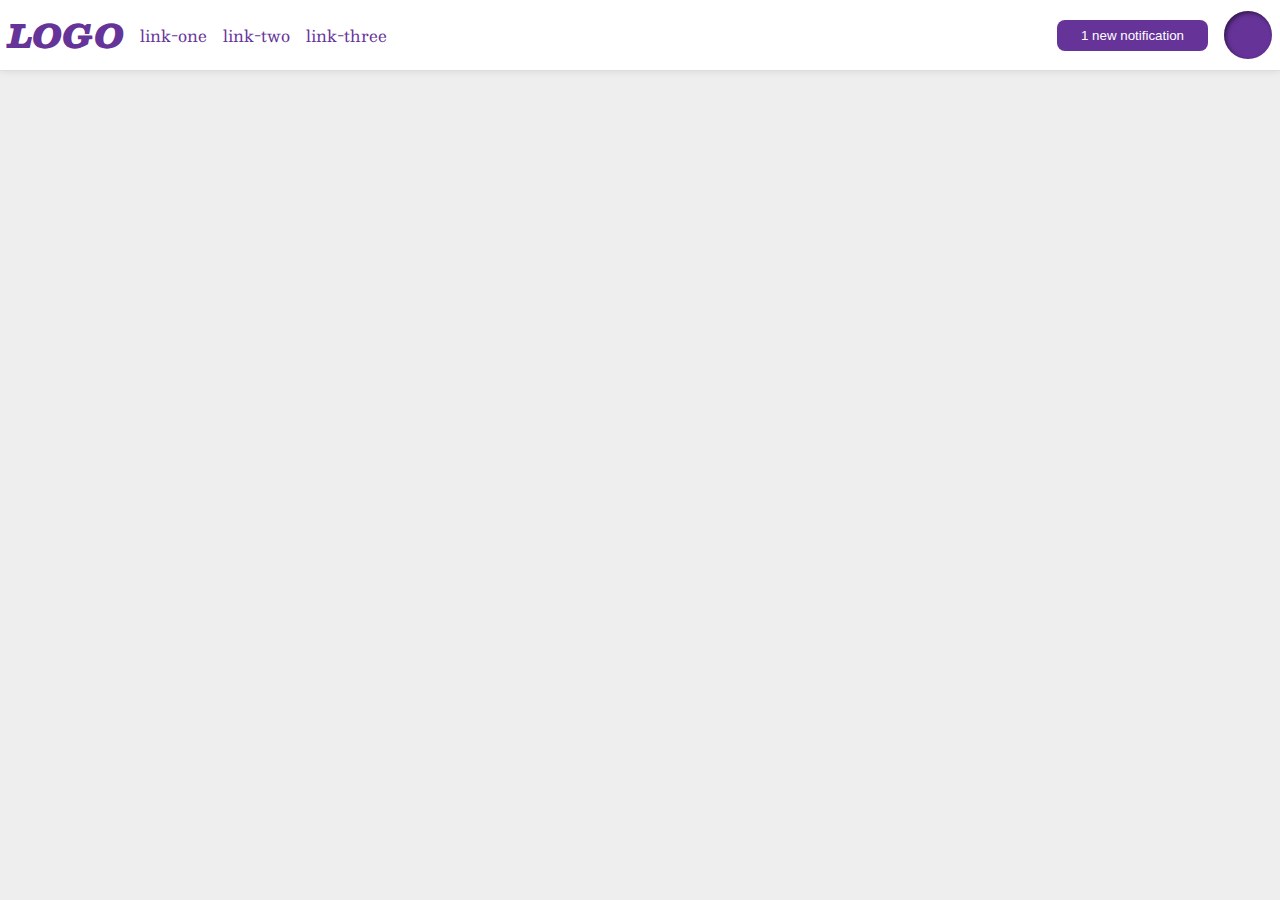
<file: flex/03-flex-header-2/index.html>
<!DOCTYPE html>
<html lang="en">
  <head>
    <meta charset="UTF-8">
    <meta http-equiv="X-UA-Compatible" content="IE=edge">
    <meta name="viewport" content="width=device-width, initial-scale=1.0">
    <title>Flex Header 2</title>
    <link rel="stylesheet" href="style.css">
  </head>
  <body>
    <div class="header">
      <div class="left-side">
        <div class="logo">
          LOGO
        </div>
        <ul class="links">
          <li><a href="google.com">link-one</a></li>
          <li><a href="google.com">link-two</a></li>
          <li><a href="google.com">link-three</a></li>
        </ul>
      </div>
      <div class="right-side">
        <button class="notifications">
          1 new notification
        </button>
        <div class="profile-image"></div>
      </div>
    </div>
  </body>
</html>
</file>
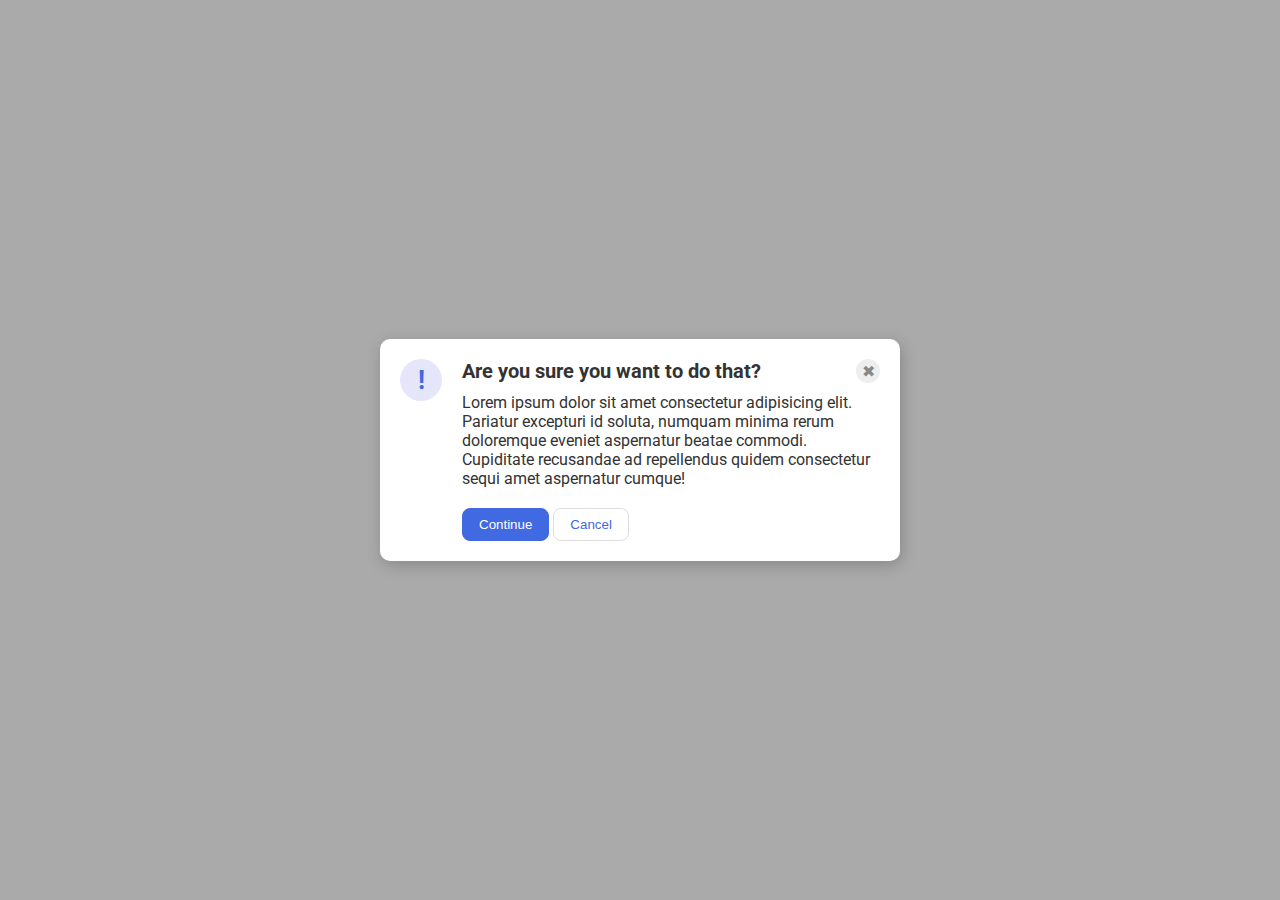
<file: flex/05-flex-modal/index.html>
<!DOCTYPE html>
<html lang="en">
  <head>
    <meta charset="UTF-8">
    <meta http-equiv="X-UA-Compatible" content="IE=edge">
    <meta name="viewport" content="width=device-width, initial-scale=1.0">
    <link rel="stylesheet" href="style.css">
    <title>Modal</title>
  </head>
  <body>
    <div class="modal">
      <div class="icon">!</div>
      <div class="content-container">
        <div class="header-container">
          <div class="header">Are you sure you want to do that?</div>
          <div class="close-button">✖</div>
        </div>
        <div class="text">Lorem ipsum dolor sit amet consectetur adipisicing elit. Pariatur excepturi id soluta, numquam minima rerum doloremque eveniet aspernatur beatae commodi. Cupiditate recusandae ad repellendus quidem consectetur sequi amet aspernatur cumque!</div>
        <button class="continue">Continue</button>
        <button class="cancel">Cancel</button>
      </div>
    </div>
  </body>
</html>
</file>
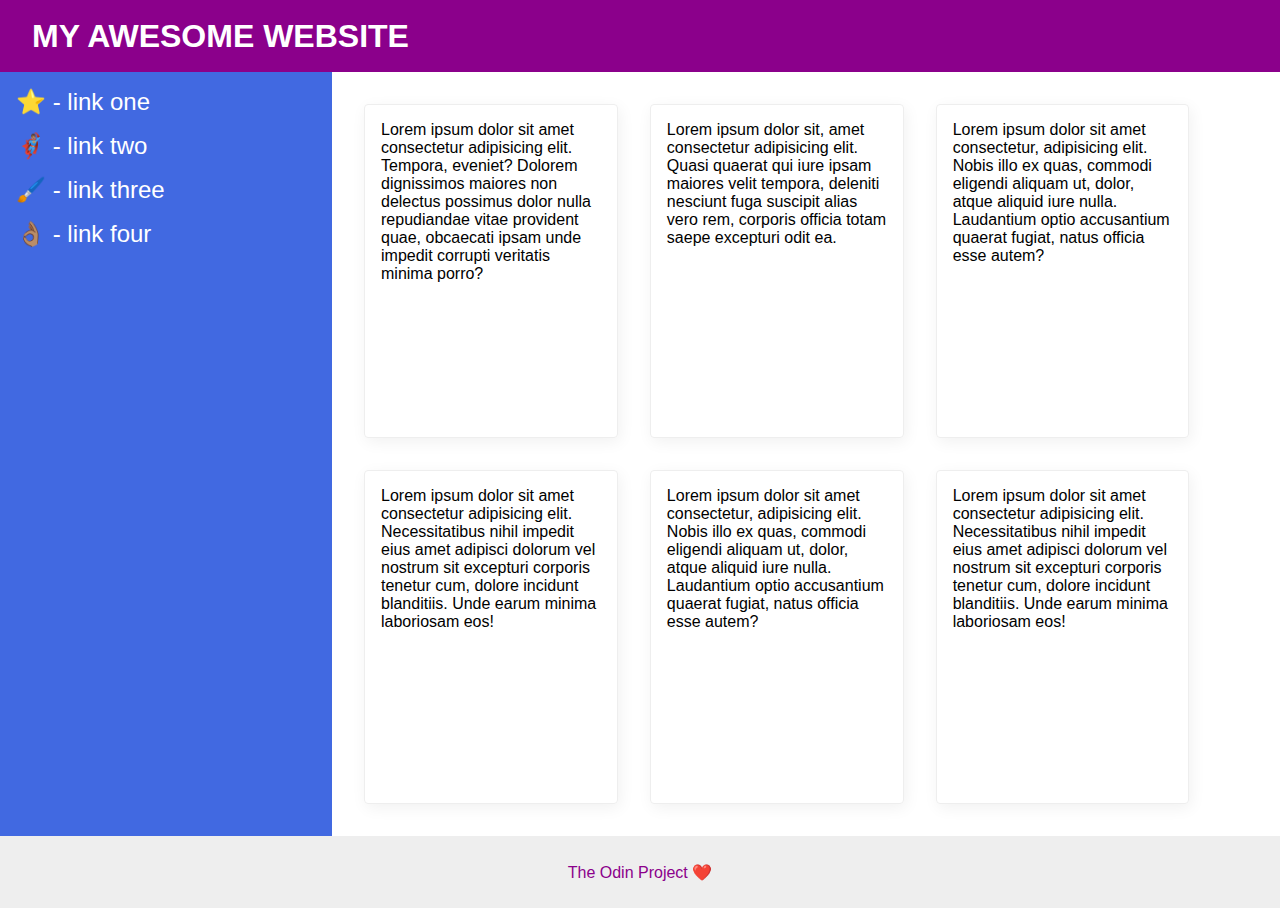
<file: flex/07-flex-layout-2/index.html>
<!DOCTYPE html>
<html lang="en">
  <head>
    <meta charset="UTF-8">
    <meta http-equiv="X-UA-Compatible" content="IE=edge">
    <meta name="viewport" content="width=device-width, initial-scale=1.0">
    <title>The Holy Grail</title>
    <link rel="stylesheet" href="style.css">
  </head>
  <body>
    <div class="header">
      <div>
        MY AWESOME WEBSITE
      </div>
    </div>
    <div class="content">
      <div class="sidebar">
        <ul>
          <li><a href="#">⭐ - link one</a></li>
          <li><a href="#">🦸🏽‍♂️ - link two</a></li>
          <li><a href="#">🖌️ - link three</a></li>
          <li><a href="#">👌🏽 - link four</a></li>
        </ul>
      </div>
      <div class="card-container">
        <div class="card">Lorem ipsum dolor sit amet consectetur adipisicing elit. Tempora, eveniet? Dolorem dignissimos maiores non delectus possimus dolor nulla repudiandae vitae provident quae, obcaecati ipsam unde impedit corrupti veritatis minima porro?</div>
        <div class="card">Lorem ipsum dolor sit, amet consectetur adipisicing elit. Quasi quaerat qui iure ipsam maiores velit tempora, deleniti nesciunt fuga suscipit alias vero rem, corporis officia totam saepe excepturi odit ea.</div>
        <div class="card">Lorem ipsum dolor sit amet consectetur, adipisicing elit. Nobis illo ex quas, commodi eligendi aliquam ut, dolor, atque aliquid iure nulla. Laudantium optio accusantium quaerat fugiat, natus officia esse autem?</div>
        <div class="card">Lorem ipsum dolor sit amet consectetur adipisicing elit. Necessitatibus nihil impedit eius amet adipisci dolorum vel nostrum sit excepturi corporis tenetur cum, dolore incidunt blanditiis. Unde earum minima laboriosam eos!</div>
        <div class="card">Lorem ipsum dolor sit amet consectetur, adipisicing elit. Nobis illo ex quas, commodi eligendi aliquam ut, dolor, atque aliquid iure nulla. Laudantium optio accusantium quaerat fugiat, natus officia esse autem?</div>
        <div class="card">Lorem ipsum dolor sit amet consectetur adipisicing elit. Necessitatibus nihil impedit eius amet adipisci dolorum vel nostrum sit excepturi corporis tenetur cum, dolore incidunt blanditiis. Unde earum minima laboriosam eos!</div>
      </div>
    </div>
    <div class="footer">
      <div>
        The Odin Project ❤️
      </div>
    </div>
  </body>
</html>
</file>
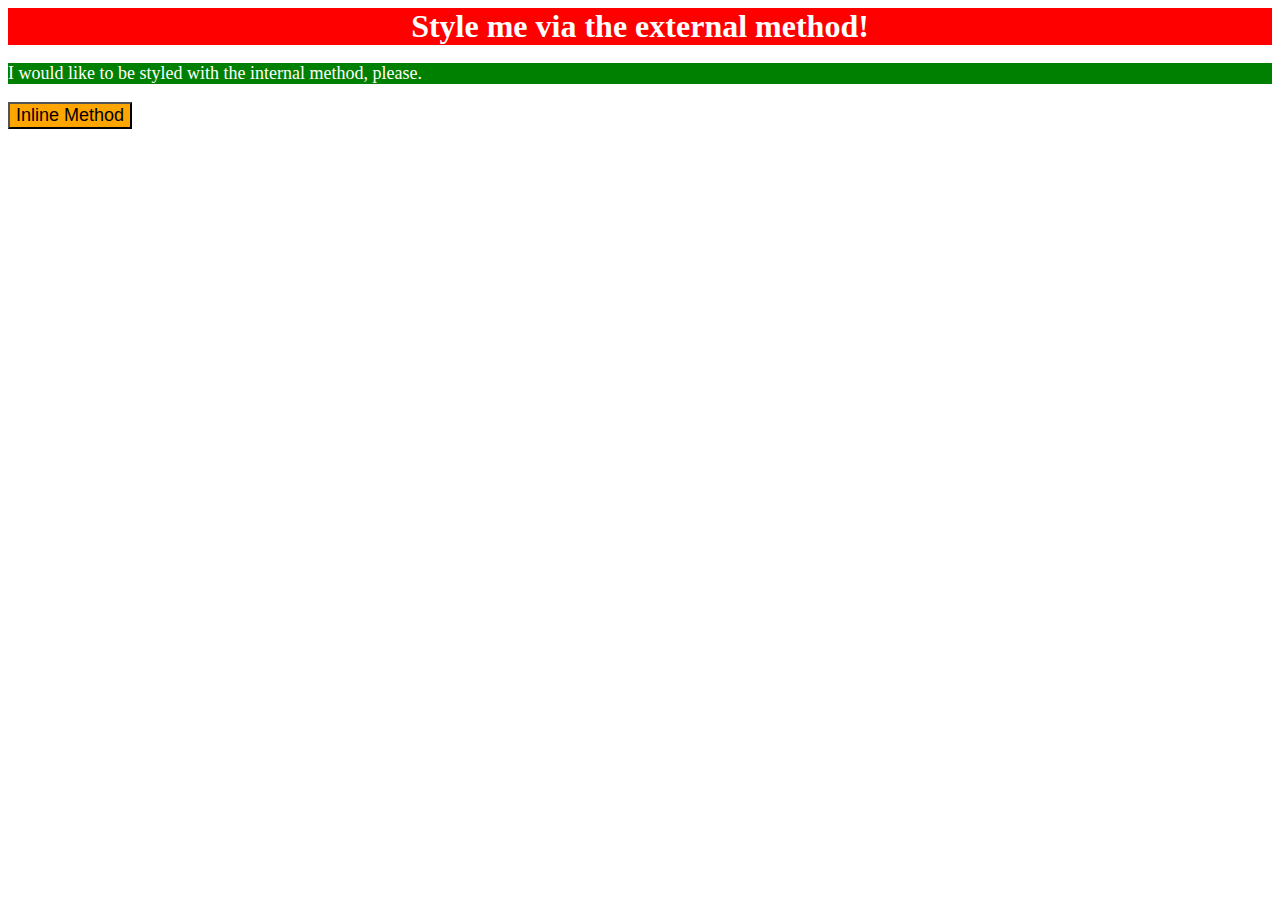
<file: foundations/01-css-methods/index.html>
<!DOCTYPE html>
<html lang="en">
  <head>
    <meta charset="UTF-8">
    <meta http-equiv="X-UA-Compatible" content="IE=edge">
    <meta name="viewport" content="width=device-width, initial-scale=1.0">
    <link rel="stylesheet" href="styles.css" />
    <style>
      p{
        color: white;
        background-color: green;
        font-size: 18px;
      }
    </style>
    <title>Methods for Adding CSS</title>
  </head>
  <body>
    <div>Style me via the external method!</div>
    <p>I would like to be styled with the internal method, please.</p>
    <button style="background-color: orange; font-size: 18px;">Inline Method</button>
  </body>
</html>
</file>
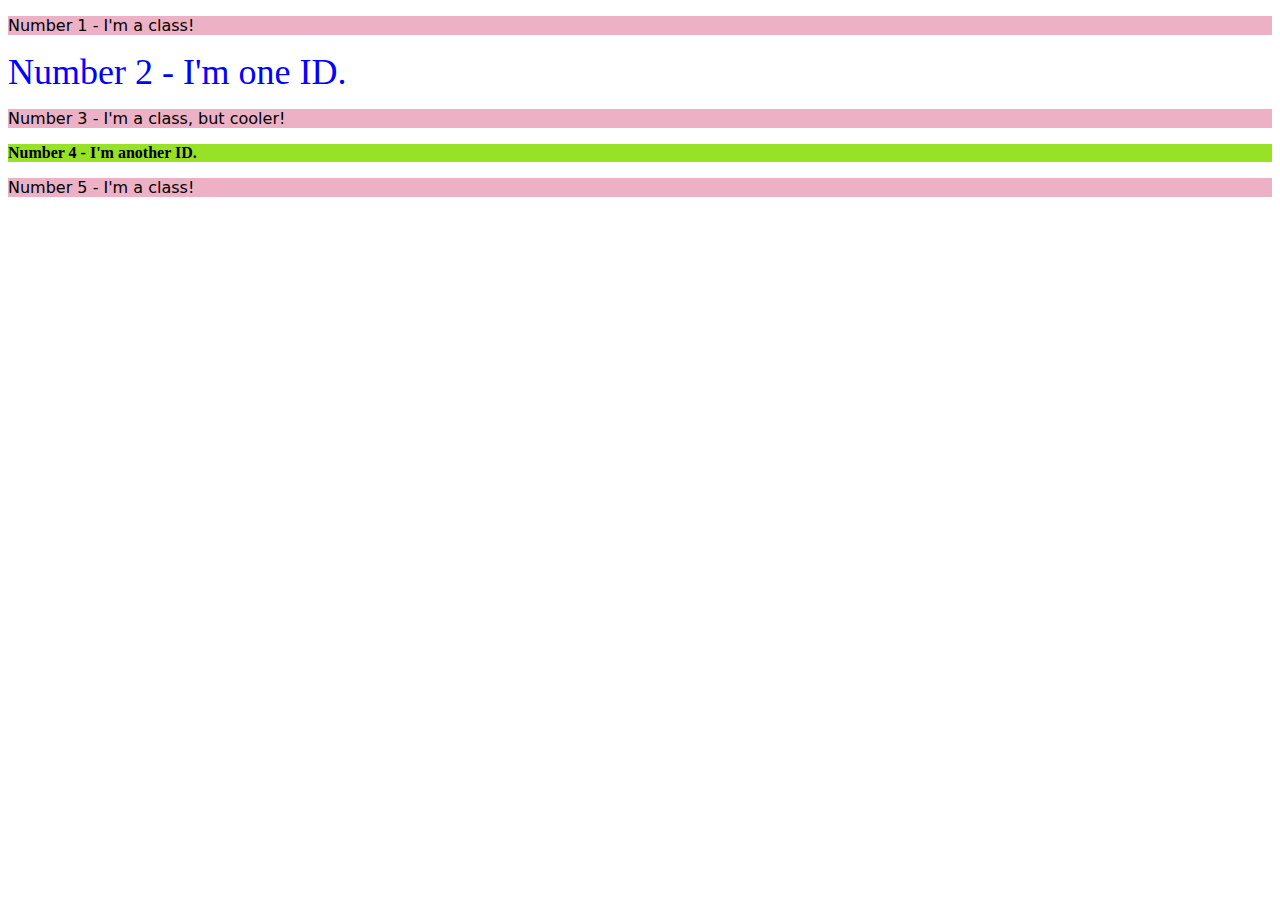
<file: foundations/02-class-id-selectors/index.html>
<!DOCTYPE html>
<html lang="en">
  <head>
    <meta charset="UTF-8">
    <meta http-equiv="X-UA-Compatible" content="IE=edge">
    <meta name="viewport" content="width=device-width, initial-scale=1.0">
    <title>Class and ID Selectors</title>
    <link rel="stylesheet" href="style.css">
  </head>
  <body>
    <p>Number 1 - I'm a class!</p>
    <div id="two">Number 2 - I'm one ID.</div>
    <p id="three">Number 3 - I'm a class, but cooler!</p>
    <div id="four">Number 4 - I'm another ID.</div>
    <p>Number 5 - I'm a class!</p>
  </body>
</html>
</file>
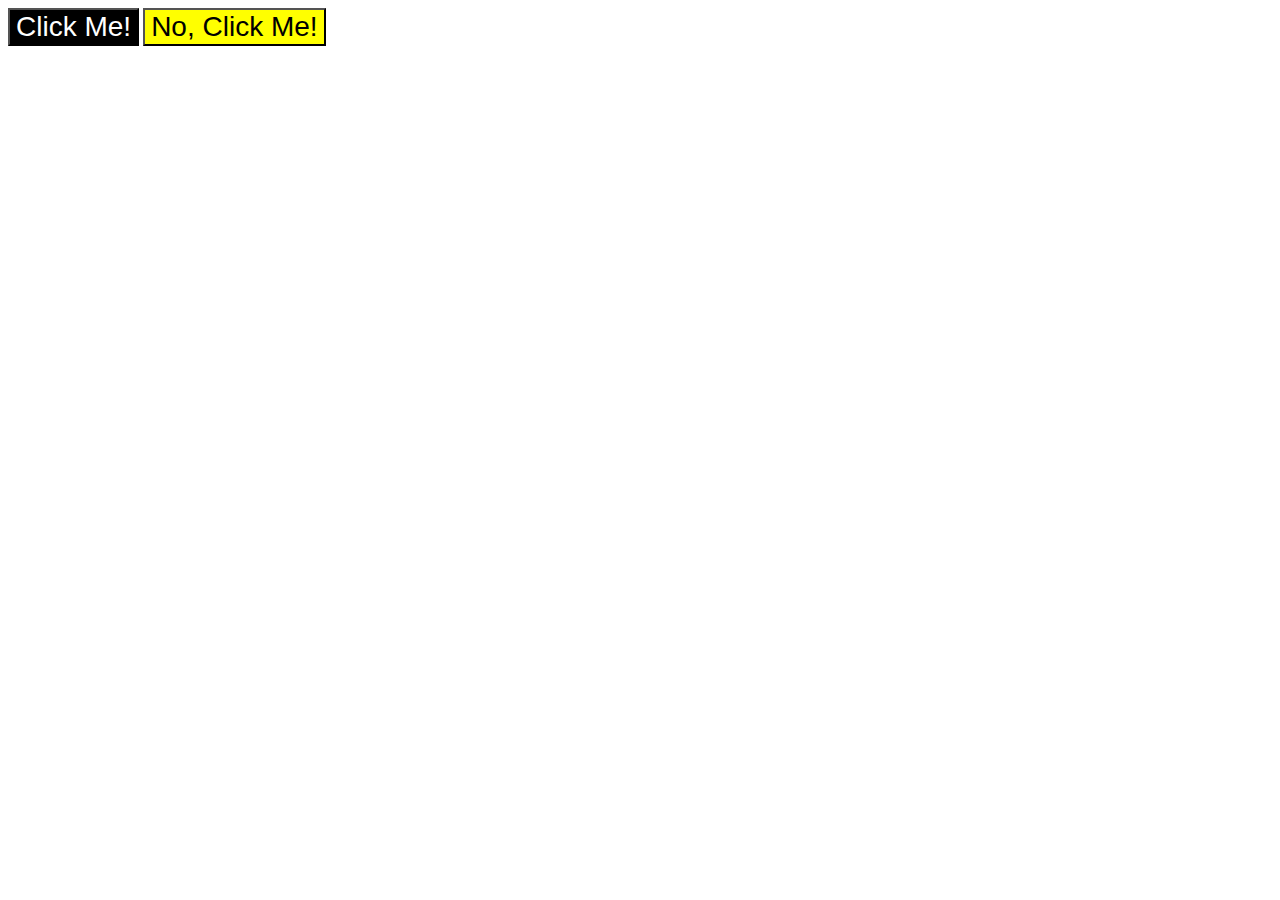
<file: foundations/03-grouping-selectors/index.html>
<!DOCTYPE html>
<html lang="en">
  <head>
    <meta charset="UTF-8">
    <meta http-equiv="X-UA-Compatible" content="IE=edge">
    <meta name="viewport" content="width=device-width, initial-scale=1.0">
    <title>Grouping Selectors</title>
    <link rel="stylesheet" href="style.css">
  </head>
  <body>
    <button class="button1 clickable">Click Me!</button>
    <button class="button2 clickable">No, Click Me!</button>
  </body>
</html>
</file>
<file: flex/03-flex-header-2/style.css>
/* this is some magical font-importing.
you'll learn about it later. */
@import url('https://fonts.googleapis.com/css2?family=Besley:ital,wght@0,400;1,900&display=swap');

body {
  margin: 0;
  background: #eee;
  font-family: Besley, serif;
}

.header {
  background: white;
  border-bottom: 1px solid #ddd;
  box-shadow: 0 0 8px rgba(0,0,0,.1);
  display: flex;
  justify-content: space-between;
  padding: 8px;
}

.profile-image {
  background: rebeccapurple;
  box-shadow: inset 2px 2px 4px rgba(0,0,0,.5);
  border-radius: 50%;
  width: 48px;
  height: 48px;
}

.logo {
  color: rebeccapurple;
  font-size: 32px;
  font-weight: 900;
  font-style: italic;
}

button {
  border: none;
  border-radius: 8px;
  background: rebeccapurple;
  color: white;
  padding: 8px 24px;
}

a {
  /* this removes the line under our links */
  text-decoration: none;
  color: rebeccapurple;
}

ul {
  list-style-type: none;
  display: flex;
  margin: 0;
  padding: 0;
  gap: 16px;
}

.left-side, .right-side{
  display: flex;
  align-items: center;
  gap: 16px;
}
</file>
<file: flex/05-flex-modal/style.css>
@import url('https://fonts.googleapis.com/css2?family=Roboto:wght@400;700&display=swap');

html, body {
  height: 100%;
}

body {
  font-family: Roboto, sans-serif;
  margin: 0;
  background: #aaa;
  color: #333;
  /* I'll give you this one for free lol */
  display: flex;
  align-items: center;
  justify-content: center;
}

.modal {
  background: white;
  width: 480px;
  border-radius: 10px;
  box-shadow: 2px 4px 16px rgba(0,0,0,.2);
  display: flex;
  padding: 20px;
}

.icon {
  color: royalblue;
  font-size: 26px;
  font-weight: 700;
  background: lavender;
  width: 42px;
  height: 42px;
  border-radius: 50%;
  display: flex;
  align-items: center;
  justify-content: center;
  margin-right: 20px;
}

.close-button {
  background: #eee;
  border-radius: 50%;
  color: #888;
  font-weight: 400;
  font-size: 16px;
  height: 24px;
  width: 24px;
  display: flex;
  align-items: center;
  justify-content: center;
}

button {
  padding: 8px 16px;
  border-radius: 8px;
}

button.continue {
  background: royalblue;
  border: 1px solid royalblue;
  color: white;
}

button.cancel {
  background: white;
  border: 1px solid #ddd;
  color: royalblue;
}

.header-container{
  display: flex;
  justify-content: space-between;
  font-weight: bold;
  font-size: 20px;
  margin-bottom: 10px;
}

.icon{
  flex-shrink: 0;
}

.text{
  margin-bottom: 20px;
}
</file>
<file: flex/07-flex-layout-2/style.css>
body {
  font-family: -apple-system, BlinkMacSystemFont, 'Segoe UI', Roboto, Oxygen, Ubuntu, Cantarell, 'Open Sans', 'Helvetica Neue', sans-serif;
  margin: 0;
  min-height: 100vh;
  display: flex;
  flex-direction: column;
}

.header {
  height: 72px;
  background: darkmagenta;
  color: white;
  display: flex;
  align-items: center;
  font-size: 32px;
  font-weight: 900;
  padding-left: 32px;
}

.footer {
  height: 72px;
  background: #eee;
  color: darkmagenta;
  display: flex;
  align-items: center;
  justify-content: center;
}

.sidebar {
  width: 300px;
  background: royalblue;
  padding: 16px;
  flex-shrink: 0;
}

.card {
  border: 1px solid #eee;
  box-shadow: 2px 4px 16px rgba(0,0,0,.06);
  border-radius: 4px;
  width: 500px;
  height: 300px;
  flex: 0 1 24%;
  padding: 16px;
  margin: 16px;
}

.content{
  display: flex;
  flex-grow: 1;
}

 ul > li{
  list-style: none;
  margin-bottom: 16px;
 }

 ul{
  padding: 0;
  margin: 0;
 }

 a {
  text-decoration: none;
  color: white;
  font-size: 24px;
 }

 .card-container{
  display: flex;
  flex-wrap: wrap;
  justify-content: flex-start;
  padding: 16px;
 }
</file>
<file: foundations/01-css-methods/styles.css>
div {
    background-color: red;
    color: white;
    font-size: 32px;
    text-align: center;
    font-weight: bold;
}
</file>
<file: foundations/02-class-id-selectors/style.css>
p {
    background-color: #edb1c5;
    font-family: "Verdana", "DejaVu Sans", sans-serif;
}

#two {
    color: #0000ff;
    font-size: 36px;
}

#three #four{
    font-size: 24px;
}

#four {
    background-color: #97e127;
    font-weight: bold;
}
</file>
<file: foundations/03-grouping-selectors/style.css>
.button1,.button2{
    font-size: 28px;
    font-family: "Helvetica", "Times New Roman", sans-serif;
}

.button1{
    color: white;
    background-color: black;
}

.button2{
    background-color: yellow;
}
</file>
